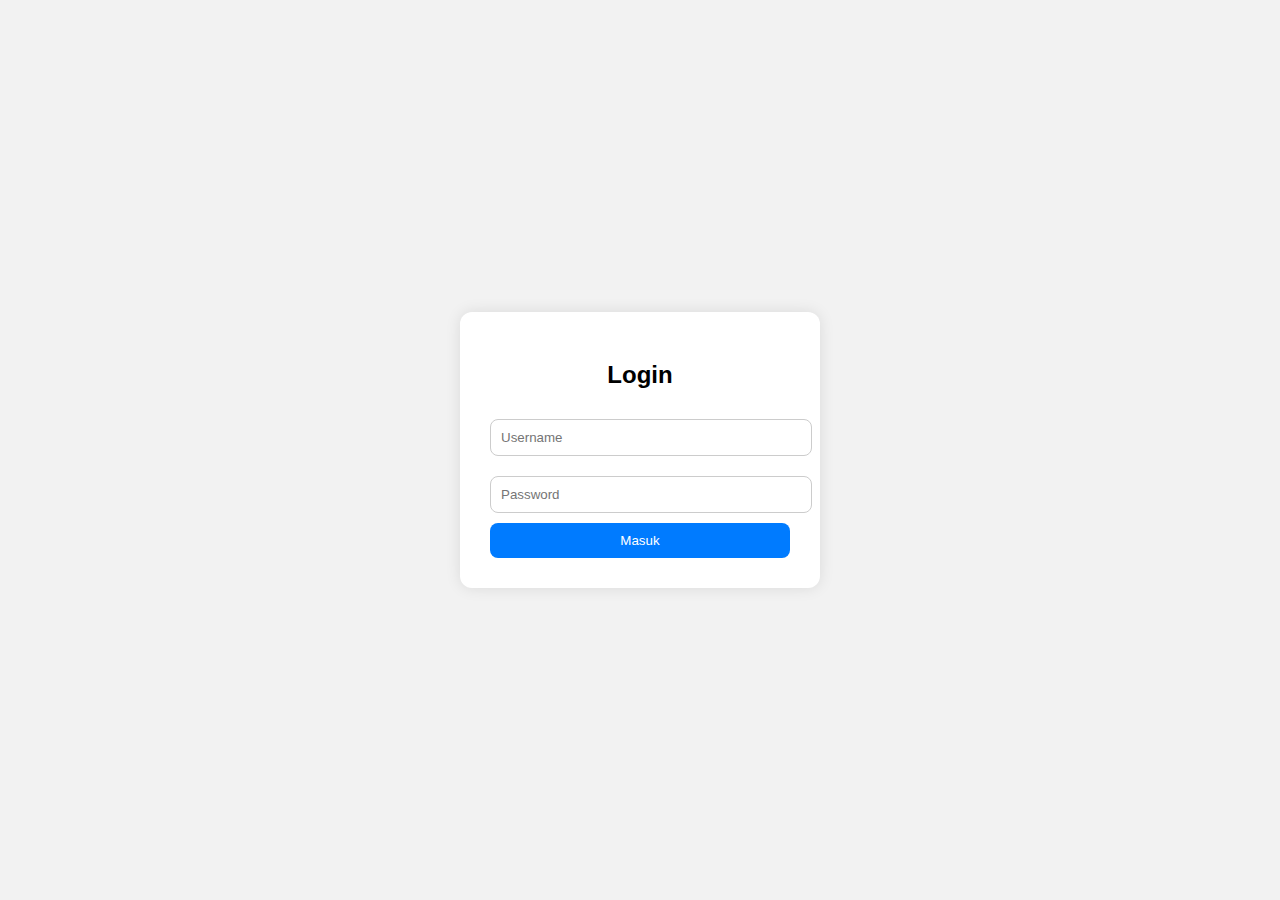
<file: login.html>
<!DOCTYPE html>
<html lang="id">
<head>
    <meta charset="UTF-8">
    <meta name="viewport" content="width=device-width, initial-scale=1.0">
    <title>Halaman Login</title>
    <style>
        body {
            display: flex;
            justify-content: center;
            align-items: center;
            height: 100vh;
            margin: 0;
            background: #f2f2f2;
            font-family: Arial, sans-serif;
        }
        .login-container {
            background: white;
            padding: 30px;
            border-radius: 12px;
            box-shadow: 0 0 15px rgba(0,0,0,0.1);
            width: 300px;
        }
        .login-container h2 {
            text-align: center;
            margin-bottom: 20px;
        }
        .login-container input {
            width: 100%;
            padding: 10px;
            margin: 10px 0;
            border: 1px solid #ccc;
            border-radius: 8px;
        }
        .login-container button {
            width: 100%;
            padding: 10px;
            background: #007bff;
            color: white;
            border: none;
            border-radius: 8px;
            cursor: pointer;
        }
        .login-container button:hover {
            background: #0056b3;
        }
    </style>
</head>
<body>

<div class="login-container">
    <h2>Login</h2>
    <form>
        <input type="text" placeholder="Username" required>
        <input type="password" placeholder="Password" required>
        <button type="submit">Masuk</button>
    </form>
</div>

</body>
</html>
</file>
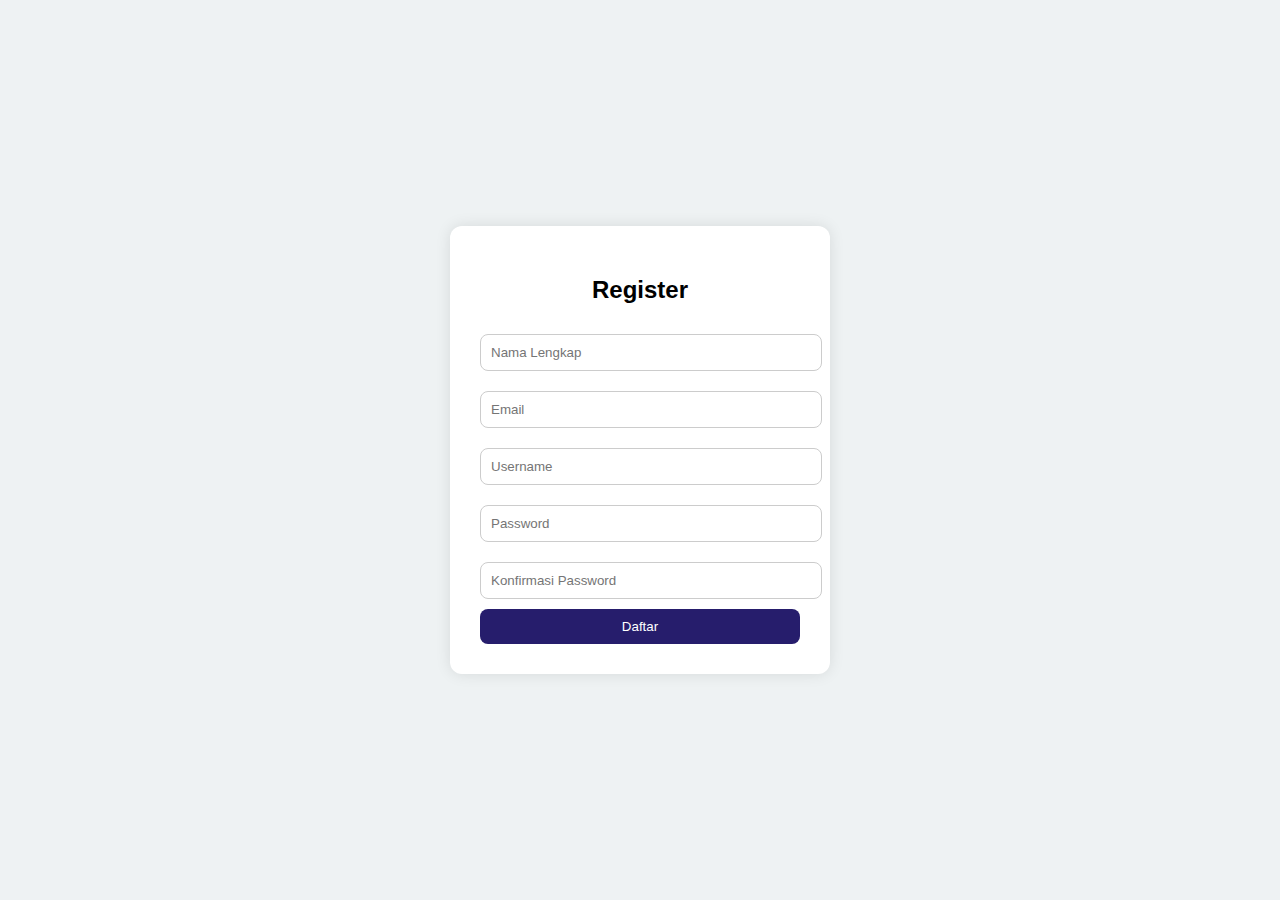
<file: register.html>
<!DOCTYPE html>
<html lang="id">
<head>
    <meta charset="UTF-8">
    <meta name="viewport" content="width=device-width, initial-scale=1.0">
    <title>Halaman Register</title>
    <style>
        body {
            display: flex;
            justify-content: center;
            align-items: center;
            height: 100vh;
            margin: 0;
            background: #eef2f3;
            font-family: Arial, sans-serif;
        }
        .register-container {
            background: white;
            padding: 30px;
            border-radius: 12px;
            box-shadow: 0 0 15px rgba(0,0,0,0.1);
            width: 320px;
        }
        .register-container h2 {
            text-align: center;
            margin-bottom: 20px;
        }
        .register-container input {
            width: 100%;
            padding: 10px;
            margin: 10px 0;
            border: 1px solid #ccc;
            border-radius: 8px;
        }
        .register-container button {
            width: 100%;
            padding: 10px;
            background: #261d6c;
            color: white;
            border: none;
            border-radius: 8px;
            cursor: pointer;
        }
        .register-container button:hover {
            background: #261d6c;
        }
    </style>
</head>
<body>

<div class="register-container">
    <h2>Register</h2>
    <form>
        <input type="text" placeholder="Nama Lengkap" required>
        <input type="email" placeholder="Email" required>
        <input type="text" placeholder="Username" required>
        <input type="password" placeholder="Password" required>
        <input type="password" placeholder="Konfirmasi Password" required>
        <button type="submit">Daftar</button>
    </form>
</div>

</body>
</html>
</file>
